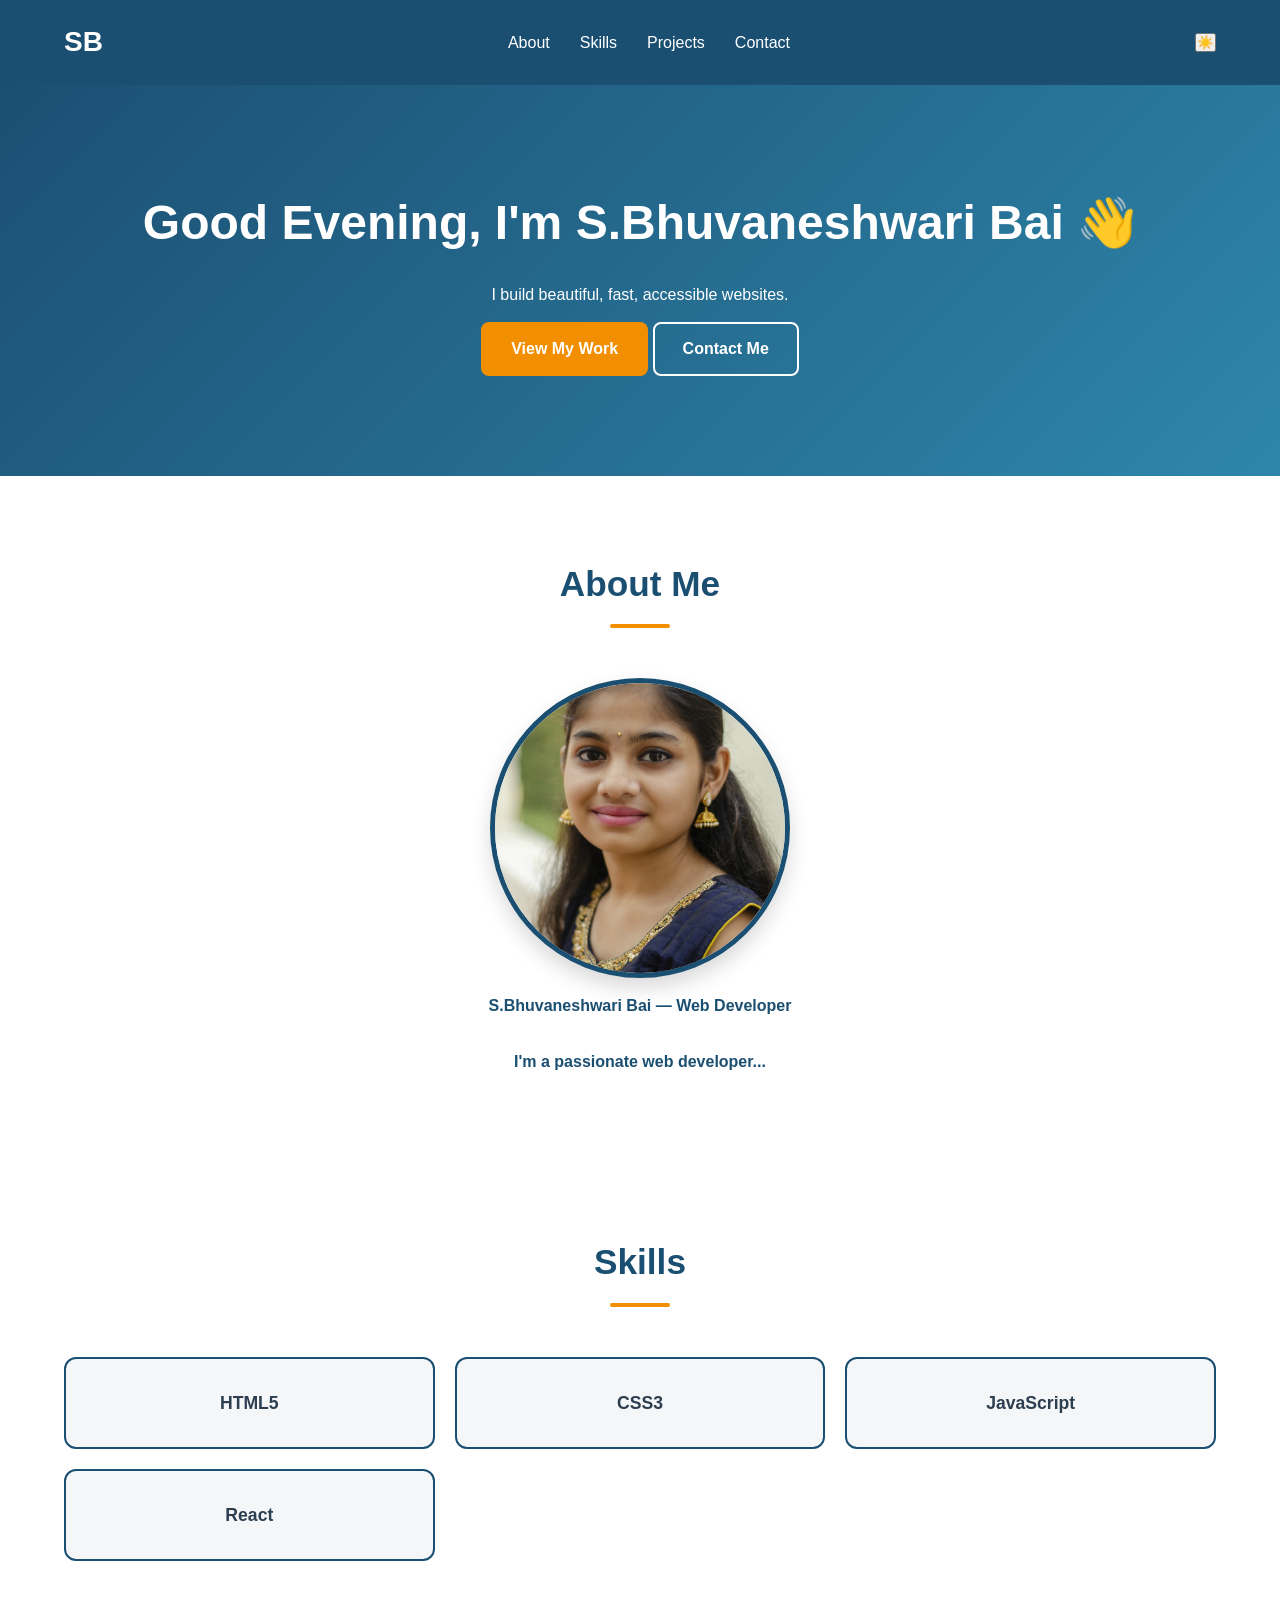
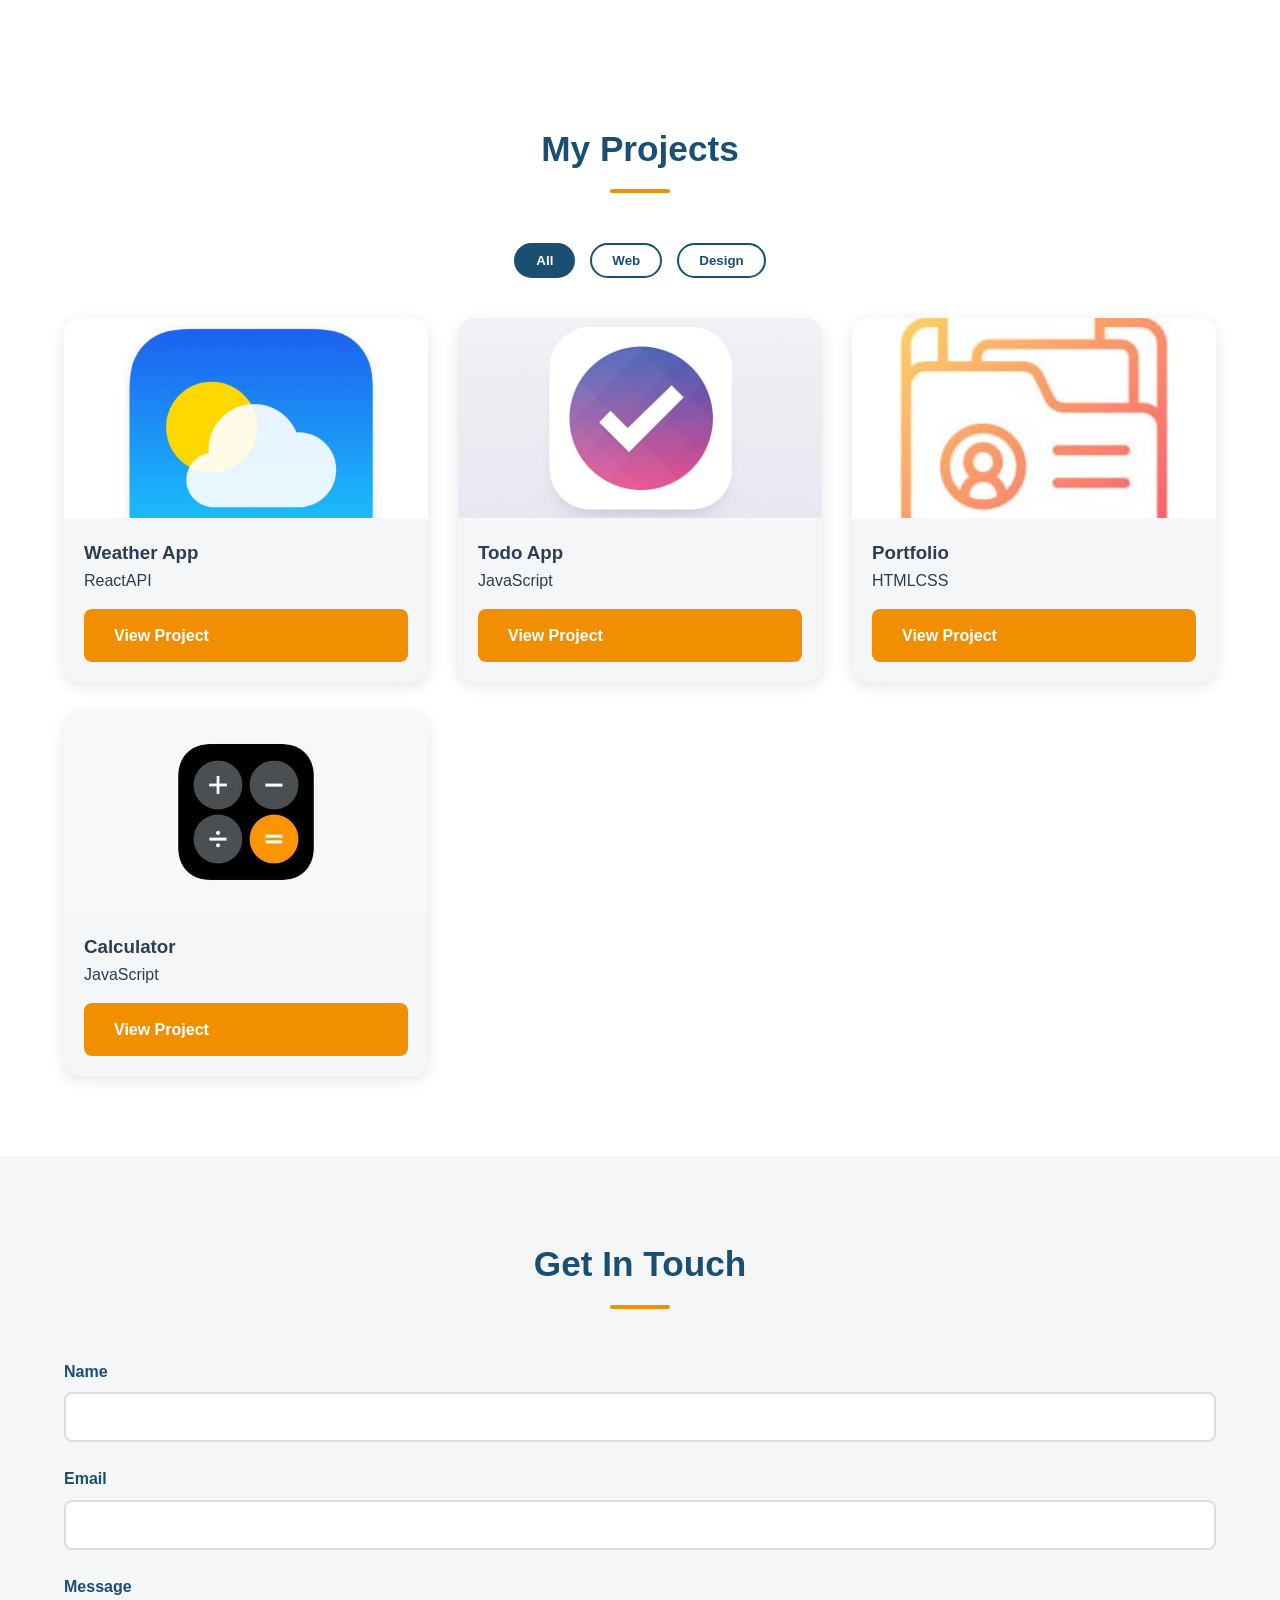
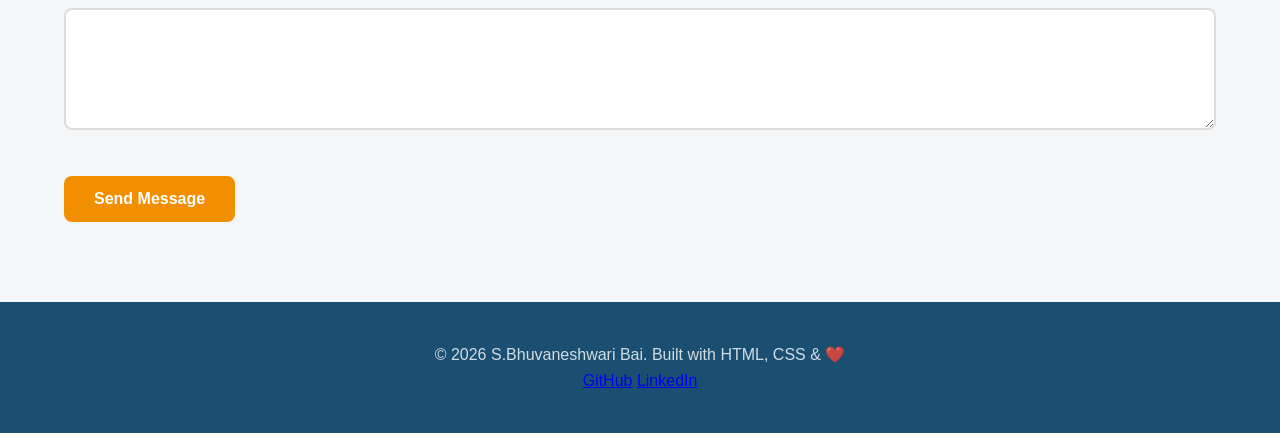
<file: index.html>
<!DOCTYPE html>
<html lang="en">
<head>
 <meta charset="UTF-8">
 <meta name="viewport" content="width=device-width, initial-scale=1.0">
 <title>S.Bhuvaneshwari Bai | Web Developer</title>
 <meta name="description" content="Portfolio of S.Bhuvaneshwari Bai, web developer">
 <meta property="og:title" content="S.Bhuvaneshwari Bai | Web Developer">
 <meta property="og:image" content="preview.jpeg">
 <link rel="icon" href="images/favicon.jpeg" type="image/jpeg">
 <link rel="stylesheet" href="styles.css"> <!-- Ready for Day 5! -->
</head>
<body>

<!-- HEADER + NAVIGATION -->
 <header class="site-header">
 <nav class="navbar">
 <div class="logo">SB</div>
 <ul class="nav-links">
 <li><a href="#about">About</a></li>
 <li><a href="#skills">Skills</a></li>
 <li><a href="#projects">Projects</a></li>
 <li><a href="#contact">Contact</a></li>
 </ul>
<!-- FOR DARK MODE -->
 <button class="theme-toggle" aria-label="Toggle Dark Mode" title="Toggle Dark Mode">
 🌙
 </button>
<!-- Mobile Menu -->
 <button
 class="menu-toggle"
 aria-label="Toggle Navigation"
 aria-expanded="false">
 ☰
 </button>
 </nav>
 </header>

<!-- MAIN CONTENT -->
 <main>

<!-- HERO SECTION -->
 <section class="hero-section">
 <h1>Hi, I'm <span class="highlight">S.Bhuvaneshwari Bai</span> 👋</h1>
 <p class="tagline">I build beautiful, fast, accessible websites.</p>
 <div class="hero-buttons">
 <a href="#projects" class="btn btn-primary">View My Work</a>
 <a href="#contact" class="btn btn-secondary">Contact Me</a>
 </div>
 </section>

<!-- ABOUT SECTION -->
 <section id="about" class="about-section">
 <h2>About Me</h2>
 <div class="about-content">
 <figure class="profile-figure">
 <img src="images/profile.jpeg" alt="S.Bhuvaneshwari Bai profile photo" width="300">
 <figcaption>S.Bhuvaneshwari Bai — Web Developer</figcaption>
 </figure>
 <div class="about-text">
 <p>I'm a passionate web developer...</p>
 </div>
 </div>
 </section>

<!-- SKILLS SECTION -->
 <section id="skills" class="skills-section">
 <h2>Skills</h2>
 <div class="skills-grid">
 <div class="skill-item" data-level="90">HTML5</div>
 <div class="skill-item" data-level="80">CSS3</div>
 <div class="skill-item" data-level="75">JavaScript</div>
 <div class="skill-item" data-level="65">React</div>
 </div>
 </section>

<!-- PROJECTS SECTION -->
 <section id="projects" class="projects-section">
 <h2>My Projects</h2>
 <div class= "project-filters">
<!--The data-filter attribute is what our JS will read-->
 <button class="filter-btn active" data-filter="all">All</button>
 <button class="filter-btn " data-filter="web">Web</button>
 <button class="filter-btn " data-filter="design">Design</button>
 </div>
 <div class="projects-grid">
 <article class="project-card" data-category="web">
 <img src="project1.jpeg" alt="Weather App screenshot">
 <div class="project-card-body">
 <h3>Weather App</h3>
 <p>Real-time weather dashboard using OpenWeather API</p>
 <div class="project-tags">
 <span class="tag">React</span>
 <span class="tag">API</span>
 </div>
 <a href="#" class="btn btn-primary">Live Demo</a>
 <a href="#" class="btn btn-primary">GitHub</a>
 </div>
 </article> 
 </div>
 </section>

<!-- CONTACT SECTION -->
 <section id="contact" class="contact-section">
 <h2>Get In Touch</h2>
 <form id="contact-form" action="#" method="POST" novalidate>
 <div class="form-group">
 <label for="name">Name</label>
 <input type="text" id="name" name="name" required>
 </div>
 <div class="form-group">
 <label for="email">Email</label>
 <input type="email" id="email" name="email" required>
 </div>
 <div class="form-group">
 <label for="message">Message</label>
 <textarea id="message" name="message" rows="5" required></textarea>
 </div>
 <button type="submit" class="btn btn-primary">Send Message</button>
 </form>
 </section>

 </main>

<!-- FOOTER -->
 <footer class="site-footer">
 <p>
 &copy; <span class="footer-year">1999</span> S.Bhuvaneshwari Bai.
 Built with HTML, CSS & ❤️
 </p>

 <nav aria-label="Social links">
 <a href="https://github.com/johndoe" target="_blank">GitHub</a>
 <a href="https://linkedin.com/in/johndoe" target="_blank">LinkedIn</a>
 </nav>
 </footer>

<!-- JavaScript will go here from Day 8! -->
 <script src="script.js"></script>
</body>
</html>
</file>
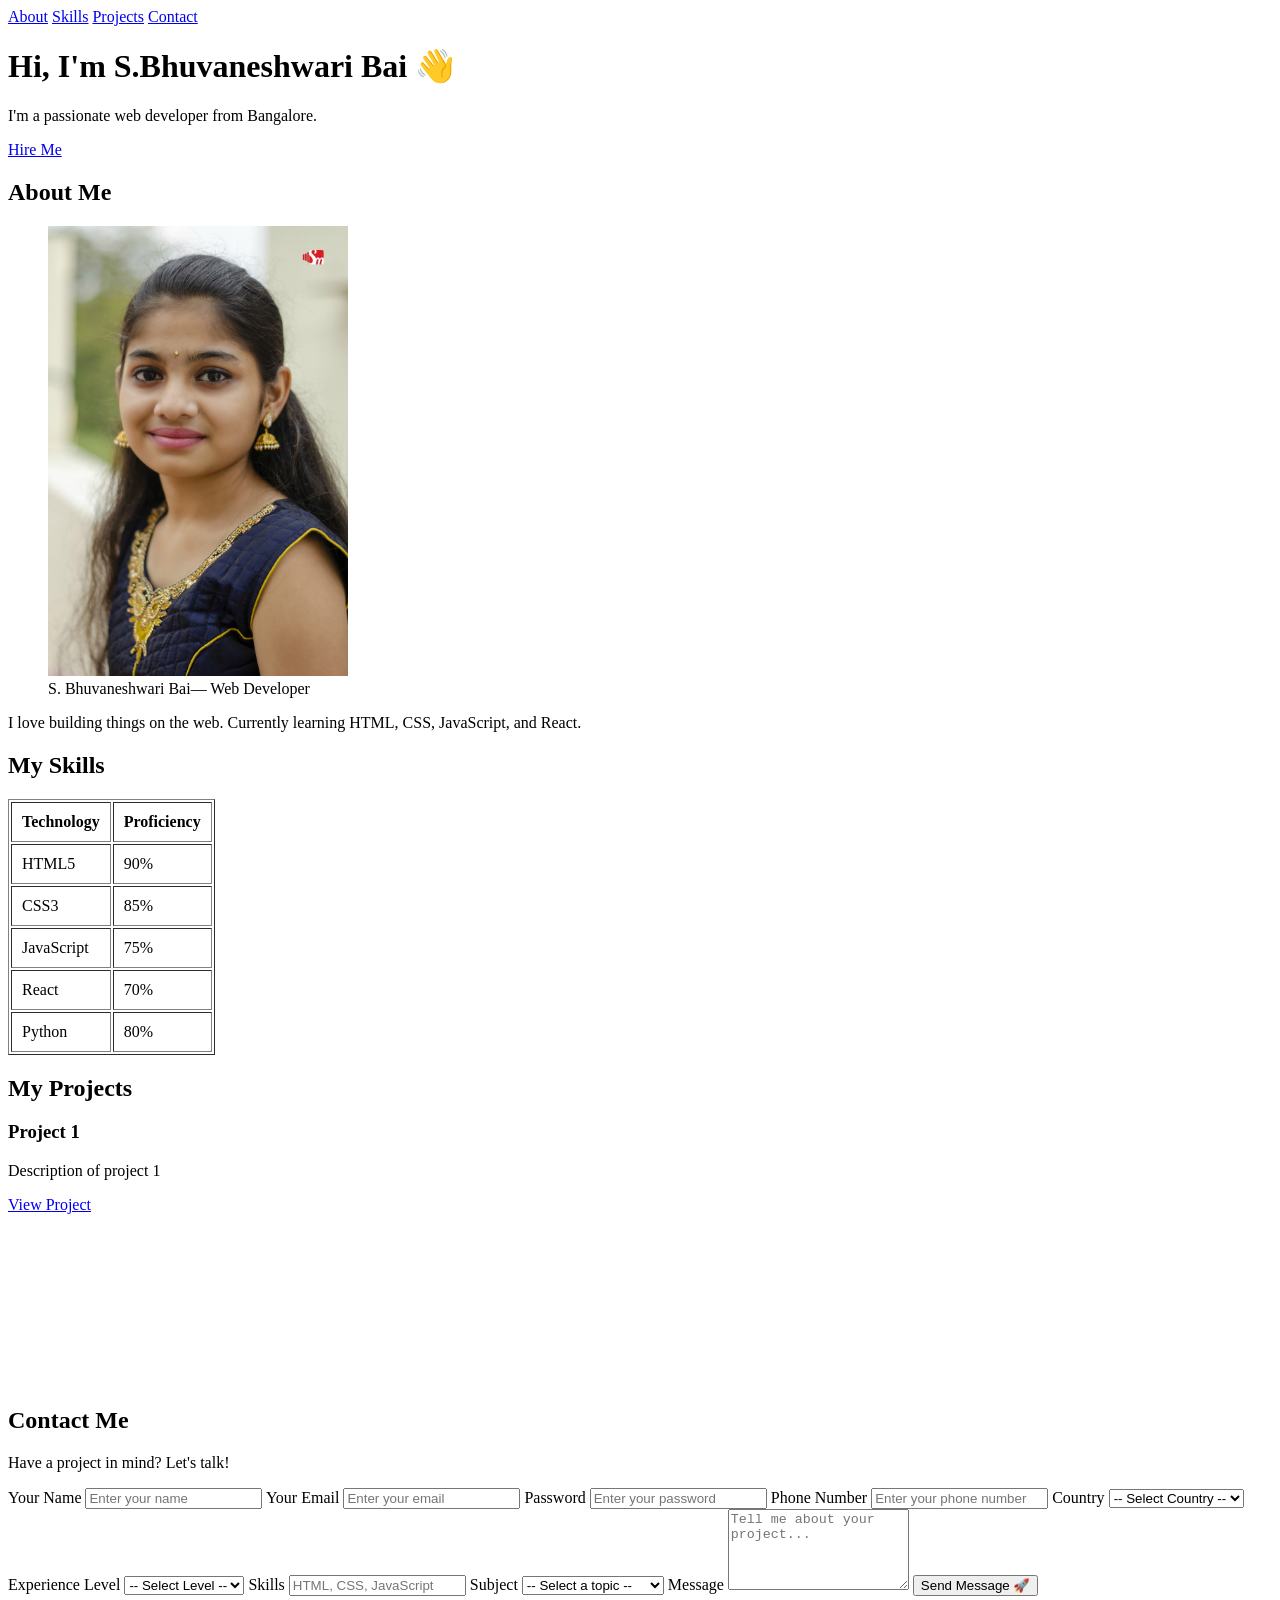
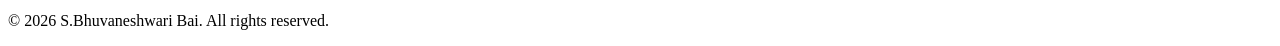
<file: bhuvaneshwari.html>
<!DOCTYPE html>
<html lang="en">
<head>
    <meta charset="UTF-8">
    <meta name="viewport" content="width=device-width, initial-scale=1.0">
    <!-- SEO Meta Tags -->
 <meta name="description" content="Full stack developer specializing in React, Node.js, and modern web technologies. Available for freelance projects and collaborations.">
 <meta name="keywords" content="Bhuvaneshwari, Portfolio, Web Developer, React, Node.js, JavaScript, HTML, CSS, Freelance Developer">
 <meta name="author" content="Bhuvaneshwari">
 <title>My Portfolio | Bhuvaneshwari</title>
<!-- Open Graph Meta Tags for Social Media Sharing -->
 <meta property="og:title" content="My Portfolio | Bhuvaneshwari">
 <meta property="og:description" content="Full stack developer specializing in React, Node.js, and modern web technologies. Available for freelance projects and collaborations.">
 <meta property="og:image" content="images/profile.jpeg">
 <meta property="og:url" content="[Your Portfolio URL]">
 <meta property="og:type" content="website">
<!-- Twitter Card Meta Tags -->
 <meta name="twitter:card" content="summary_large_image">
 <meta name="twitter:title" content="My Portfolio | Bhuvaneshwari">
 <meta name="twitter:description" content="Full stack developer specializing in React, Node.js, and modern web technologies. Available for freelance projects and collaborations.">
 <meta name="twitter:image" content="images/profile.jpeg">
<!--Favicon-->
 <link rel="icon" type="image/png" href="images/favicon.png" alt="Favicon">
    <title>My Portfolio | S.Bhuvaneshwari Bai</title>
</head>
<body>
 
    <!-- NAVIGATION -->
    <nav>
        <a href="#about">About</a>
        <a href="#skills">Skills</a>
        <a href="#projects">Projects</a>
        <a href="#contact">Contact</a>
    </nav>
 
    <!-- HERO SECTION -->
    <header>
        <h1>Hi, I'm S.Bhuvaneshwari Bai 👋</h1>
        <p>I'm a passionate web developer from Bangalore.</p>
        <a href="#contact">Hire Me</a>
    </header>
 
    <!-- ABOUT SECTION -->
    <section id="about">
        <h2>About Me</h2>
        <figure class="profile-figure">
            <img src="images/profile.jpeg" alt="S. Bhuvaneshwari Bai profile photo" width="300">
            <figcaption>S. Bhuvaneshwari Bai— Web Developer</figcaption>
        </figure>
        <p>I love building things on the web. Currently learning HTML, CSS,
           JavaScript, and React.</p>
    </section>
 
    <!-- SKILLS SECTION -->
    <section id="skills">
    <h2>My Skills</h2>

    <table border="1" cellpadding="10">
        <tr>
            <th>Technology</th>
            <th>Proficiency</th>
        </tr>
        <tr>
            <td>HTML5</td>
            <td>90%</td>
        </tr>
        <tr>
            <td>CSS3</td>
            <td>85%</td>
        </tr>
        <tr>
            <td>JavaScript</td>
            <td>75%</td>
        </tr>
        <tr>
            <td>React</td>
            <td>70%</td>
        </tr>
        <tr>
            <td>Python</td>
            <td>80%</td>
        </tr>
    </table>
</section>
    <!-- PROJECTS SECTION -->
    <section id="projects">
        <h2>My Projects</h2>
        <div class="project-card">
            <h3>Project 1</h3>
            <p>Description of project 1</p>
            <a href="#">View Project</a>
        </div>
        <!--Embed YouTube Video (iframe)-->
        <iframe width="300" height="169" src="https://www.youtube.com/embed/tqjJrXd27m4" title="YouTube video player" frameborder="0" allowfullscreen sandbox="allow-same-origin allow-scripts"></iframe>
    </section>
 
    <!-- CONTACT SECTION -->
    <section id="contact">
    <h2>Contact Me</h2>
    <p>Have a project in mind? Let's talk!</p>

    <form action="#" method="POST">

        <label for="name">Your Name</label>
        <input type="text" id="name" name="name" placeholder="Enter your name" required>

        <label for="email">Your Email</label>
        <input type="email" id="email" name="email" placeholder="Enter your email" required>

        <label for="password">Password</label>
        <input type="password" id="password" name="password" placeholder="Enter your password" required>

        <label for="phone">Phone Number</label>
        <input type="tel" id="phone" name="phone" placeholder="Enter your phone number" required>

        <label for="country">Country</label>
        <select id="country" name="country" required>
            <option value="">-- Select Country --</option>
            <option>India</option>
            <option>USA</option>
            <option>UK</option>
            <option>Canada</option>
            <option>Australia</option>
        </select>

        <label for="experience">Experience Level</label>
        <select id="experience" name="experience" required>
            <option value="">-- Select Level --</option>
            <option>Beginner</option>
            <option>Intermediate</option>
            <option>Advanced</option>
        </select>

        <label for="skills">Skills</label>
        <input type="text" id="skills" name="skills" placeholder="HTML, CSS, JavaScript">

        <label for="subject">Subject</label>
        <select id="subject" name="subject">
            <option value="">-- Select a topic --</option>
            <option value="hire">I want to hire you</option>
            <option value="collab">I want to collaborate</option>
            <option value="other">Other</option>
        </select>

        <label for="message">Message</label>
        <textarea id="message" name="message" rows="5" placeholder="Tell me about your project..." required></textarea>

        <button type="submit" aria-label="Submit button">Send Message 🚀</button>
    </form>
</section>
    <!-- FOOTER -->
    <footer>
        <p>&copy; 2026 S.Bhuvaneshwari Bai. All rights reserved.</p>
    </footer>
 
</body>
</html>
</file>
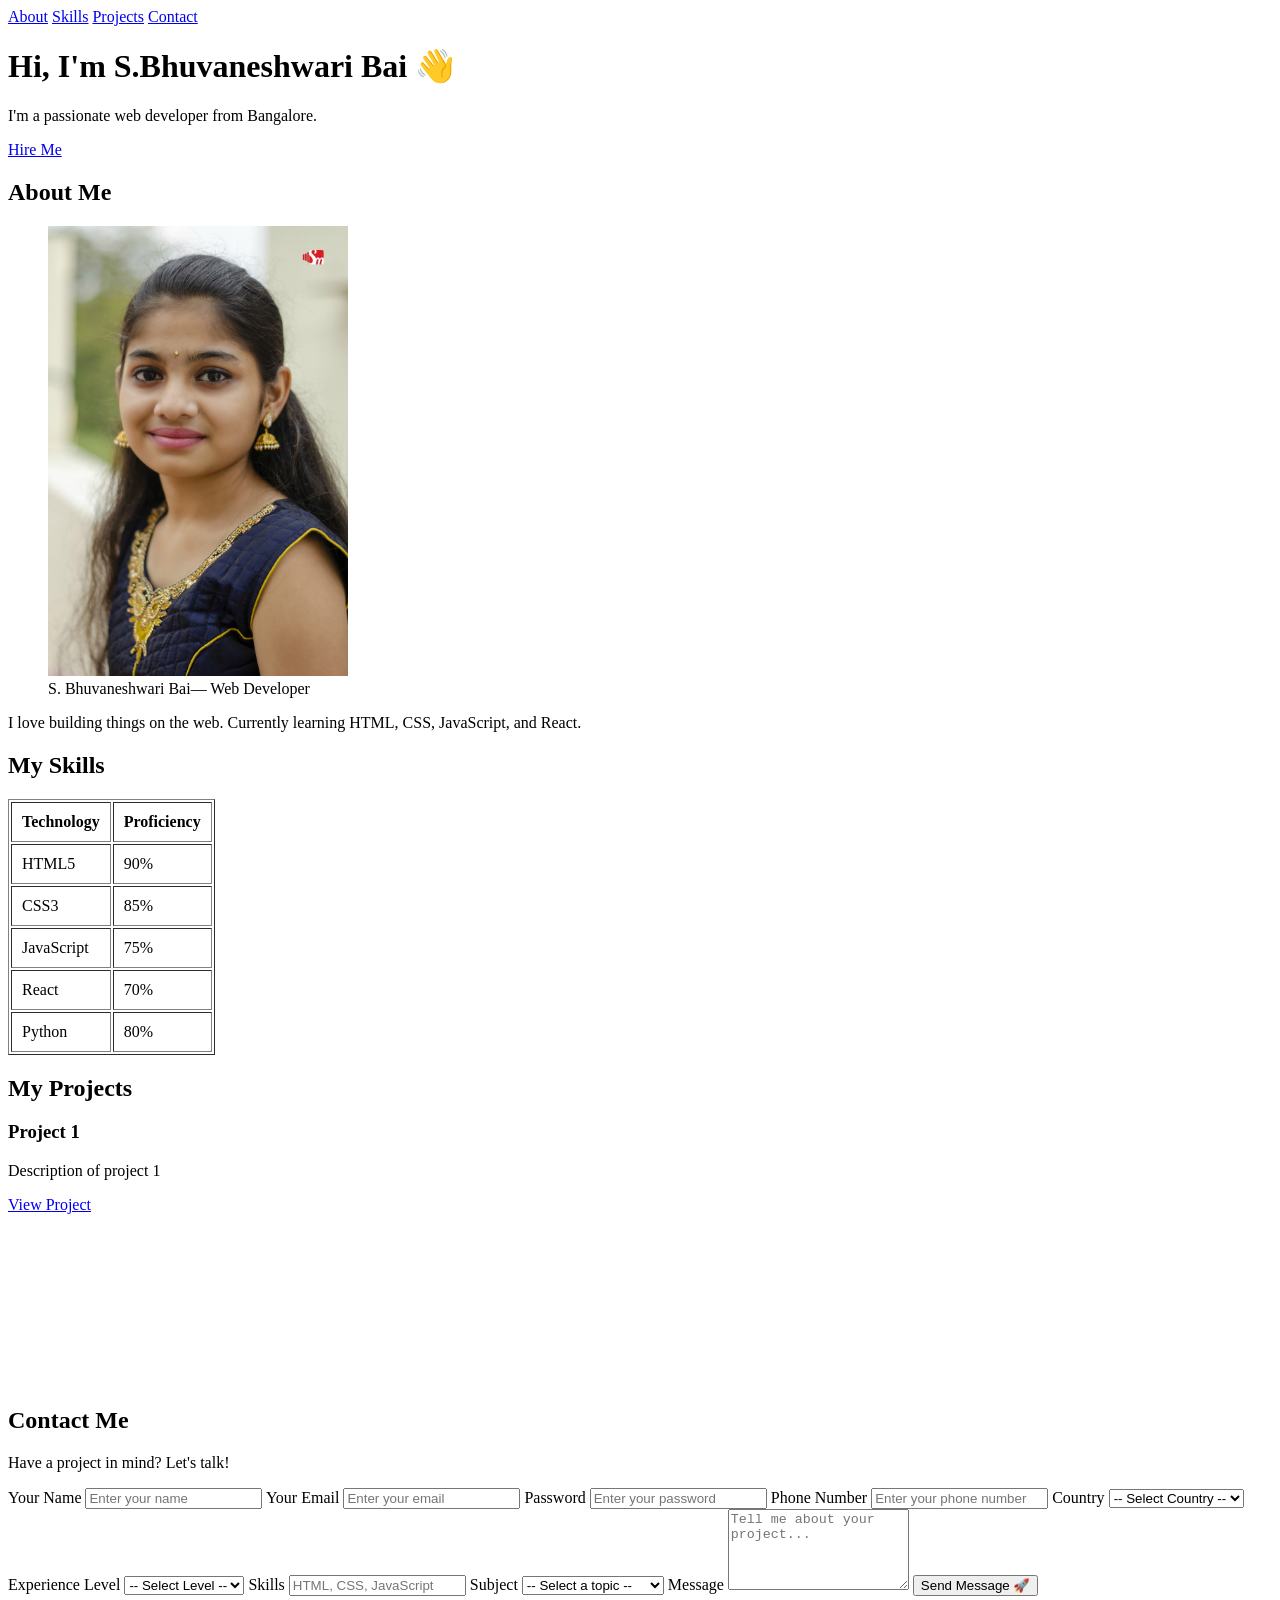
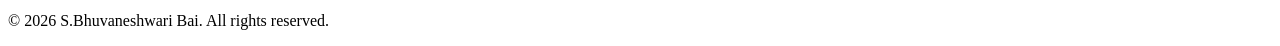
<file: index1.html>
<!DOCTYPE html>
<html lang="en">
<head>
    <meta charset="UTF-8">
    <meta name="viewport" content="width=device-width, initial-scale=1.0">
    <!-- SEO Meta Tags -->
 <meta name="description" content="Full stack developer specializing in React, Node.js, and modern web technologies. Available for freelance projects and collaborations.">
 <meta name="keywords" content="Bhuvaneshwari, Portfolio, Web Developer, React, Node.js, JavaScript, HTML, CSS, Freelance Developer">
 <meta name="author" content="Bhuvaneshwari">
 <title>My Portfolio | Bhuvaneshwari</title>
<!-- Open Graph Meta Tags for Social Media Sharing -->
 <meta property="og:title" content="My Portfolio | Bhuvaneshwari">
 <meta property="og:description" content="Full stack developer specializing in React, Node.js, and modern web technologies. Available for freelance projects and collaborations.">
 <meta property="og:image" content="images/profile.jpeg">
 <meta property="og:url" content="[Your Portfolio URL]">
 <meta property="og:type" content="website">
<!-- Twitter Card Meta Tags -->
 <meta name="twitter:card" content="summary_large_image">
 <meta name="twitter:title" content="My Portfolio | Bhuvaneshwari">
 <meta name="twitter:description" content="Full stack developer specializing in React, Node.js, and modern web technologies. Available for freelance projects and collaborations.">
 <meta name="twitter:image" content="images/profile.jpeg">
<!--Favicon-->
 <link rel="icon" type="image/jpeg" href="images/favicon.jpeg" alt="Favicon">
    <title>My Portfolio | S.Bhuvaneshwari Bai</title>
</head>
<body>
 
    <!-- NAVIGATION -->
    <nav>
        <a href="#about">About</a>
        <a href="#skills">Skills</a>
        <a href="#projects">Projects</a>
        <a href="#contact">Contact</a>
    </nav>
 
    <!-- HERO SECTION -->
    <header>
        <h1>Hi, I'm S.Bhuvaneshwari Bai 👋</h1>
        <p>I'm a passionate web developer from Bangalore.</p>
        <a href="#contact">Hire Me</a>
    </header>
 
    <!-- ABOUT SECTION -->
    <section id="about">
        <h2>About Me</h2>
        <figure class="profile-figure">
            <img src="images/profile.jpeg" alt="S. Bhuvaneshwari Bai profile photo" width="300">
            <figcaption>S. Bhuvaneshwari Bai— Web Developer</figcaption>
        </figure>
        <p>I love building things on the web. Currently learning HTML, CSS,
           JavaScript, and React.</p>
    </section>
 
    <!-- SKILLS SECTION -->
    <section id="skills">
    <h2>My Skills</h2>

    <table border="1" cellpadding="10">
        <tr>
            <th>Technology</th>
            <th>Proficiency</th>
        </tr>
        <tr>
            <td>HTML5</td>
            <td>90%</td>
        </tr>
        <tr>
            <td>CSS3</td>
            <td>85%</td>
        </tr>
        <tr>
            <td>JavaScript</td>
            <td>75%</td>
        </tr>
        <tr>
            <td>React</td>
            <td>70%</td>
        </tr>
        <tr>
            <td>Python</td>
            <td>80%</td>
        </tr>
    </table>
</section>
    <!-- PROJECTS SECTION -->
    <section id="projects">
        <h2>My Projects</h2>
        <div class="project-card">
            <h3>Project 1</h3>
            <p>Description of project 1</p>
            <a href="#">View Project</a>
        </div>
        <!--Embed YouTube Video (iframe)-->
        <iframe width="300" height="169" src="https://www.youtube.com/embed/tqjJrXd27m4" title="YouTube video player" frameborder="0" allowfullscreen sandbox="allow-same-origin allow-scripts"></iframe>
    </section>
 
    <!-- CONTACT SECTION -->
    <section id="contact">
    <h2>Contact Me</h2>
    <p>Have a project in mind? Let's talk!</p>

    <form action="#" method="POST">

        <label for="name">Your Name</label>
        <input type="text" id="name" name="name" placeholder="Enter your name" required>

        <label for="email">Your Email</label>
        <input type="email" id="email" name="email" placeholder="Enter your email" required>

        <label for="password">Password</label>
        <input type="password" id="password" name="password" placeholder="Enter your password" required>

        <label for="phone">Phone Number</label>
        <input type="tel" id="phone" name="phone" placeholder="Enter your phone number" required>

        <label for="country">Country</label>
        <select id="country" name="country" required>
            <option value="">-- Select Country --</option>
            <option>India</option>
            <option>USA</option>
            <option>UK</option>
            <option>Canada</option>
            <option>Australia</option>
        </select>

        <label for="experience">Experience Level</label>
        <select id="experience" name="experience" required>
            <option value="">-- Select Level --</option>
            <option>Beginner</option>
            <option>Intermediate</option>
            <option>Advanced</option>
        </select>

        <label for="skills">Skills</label>
        <input type="text" id="skills" name="skills" placeholder="HTML, CSS, JavaScript">

        <label for="subject">Subject</label>
        <select id="subject" name="subject">
            <option value="">-- Select a topic --</option>
            <option value="hire">I want to hire you</option>
            <option value="collab">I want to collaborate</option>
            <option value="other">Other</option>
        </select>

        <label for="message">Message</label>
        <textarea id="message" name="message" rows="5" placeholder="Tell me about your project..." required></textarea>

        <button type="submit" aria-label="Submit button">Send Message 🚀</button>
    </form>
</section>
    <!-- FOOTER -->
    <footer>
        <p>&copy; 2026 S.Bhuvaneshwari Bai. All rights reserved.</p>
    </footer>
 
</body>
</html>
</file>
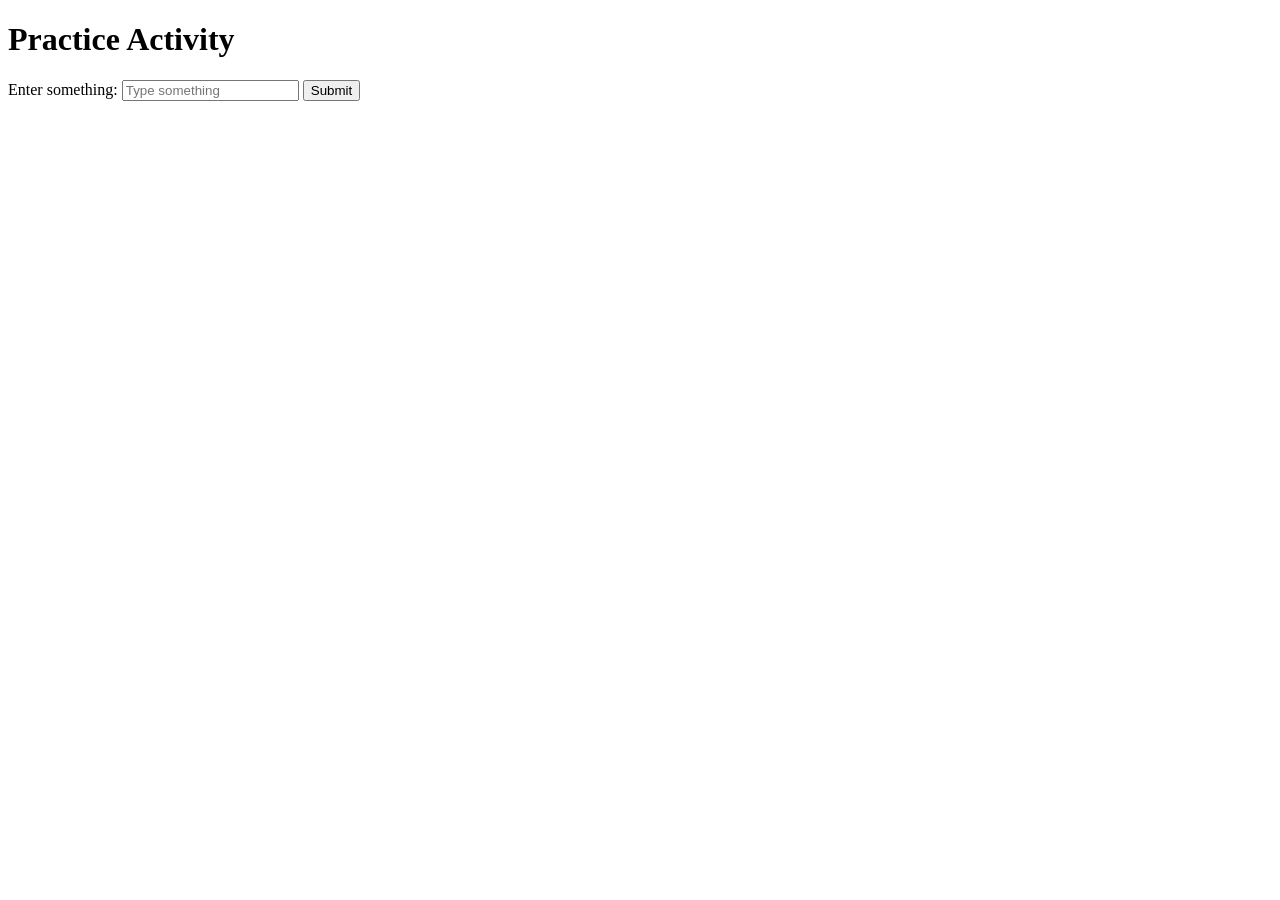
<file: practice.html>
<!DOCTYPE html>
<html lang="en">
<head>
    <meta charset="UTF-8">
    <meta name="viewport" content="width=device-width, initial-scale=1.0">
    <title>Practice Activity</title>
</head>

<body>

    <h1>Practice Activity</h1>

    <form id="practice-form">
        <label for="practice-input">Enter something:</label>

        <input
            type="text"
            id="practice-input"
            placeholder="Type something"
        >

        <button type="submit">Submit</button>
    </form>

    <script src="practice.js"></script>

</body>
</html>
</file>
<file: styles.css>
/* styles.css - Start styling your potfolio website here */
/* === RESET & BASE === */
*{
 margin: 0;
 padding: 0;
 box-sizing: border-box;
}
/* CSS Custom Properties (variables) - DRY Principle */
:root {
 --primary: #1B4F72;
 --accent: #F18F01;
 --text: #2C3E50;
 --light: #F4F6F8;
 --white: #FFFFFF;
 --font-main: 'Segoe UI', Tahoma, Geneva, Verdana, sans-serif;

}
body {
 font-family: var(--font-main);
 color: var(--text);
 line-height: 1.6;
 background-color: var(--white);
}
/* NAVIGATION */
.site-header{
 position: sticky;
 top: 0;
 z-index: 1000;
 background: var(--primary);
 transition: background 0.3s ease, box-shadow 0.3s ease; /*Day 9*/
}
.navbar {
 display: flex;
 justify-content: space-between;
 align-items: center;
 padding: 20px 5%;

}
.logo{
 font-size: 28px;
 font-weight: bold;
 color: var(--white);
}
.nav-links {
 list-style: none;
 display: flex;
 gap: 30px;
}
.nav-links a {
 color: var(--white);
 text-decoration: none;
 font-weight: 500;
 transition: color 0.3s;
}
.nav-links a:hover {
 color: var(--accent);

}
.nav-links a.active{
 color: var(--accent);
 font-weight: bold;
 border-bottom: 2px solid var(--accent);
}
/* === BUTTON STYLES === */
.btn{
    display: inline-block;
    padding: 12px 28px;
    border-radius: 8px;
    text-decoration: none;
    font-weight: 600;
    font-size: 1rem;
    cursor: pointer;
    border: 2px solid transparent;
    transition: all 0.3s ease;
    margin-top: 15px;
     
}
.btn-primary{
    background: var(--accent);
    color: var(--white);
   
}
.btn-primary:hover{
    background: transparent;
    color: var(--accent);
    border-color: var(--accent);
}
.btn-secondary{
    background: transparent;
    color: var(--white);
    border-color: var(--white);
}
.btn-secondary:hover{
    background: var(--white);
    color: var(--primary);
}
.project-filters{
    display: flex;
    justify-content: center;
    gap: 15px;
    margin-bottom: 30px;
}
.filter-btn{
    padding: 8px 20px;
    background: transparent;
    border: 2px solid var(--primary);
    color: var(--primary);
    border-radius: 25px;
    cursor: pointer;
    font-weight: 600;
    transition: all 0.3s ease;
}
.filter-btn:hover,
.filter-btn.active{
    background: var(--primary);
    color: var(--white);
 
}
/* === SECTION STYLES === */
section{
 padding: 80px 5%;
}
section h2{
 text-align: center;
 font-size: 2.2rem;
 margin-bottom: 50px;
 color: var(--primary);
}

section h2::after{
 content: '';
 display: block;
 width: 60px;
 height: 4px;
 background: var(--accent);
 margin: 12px auto 0;
 border-radius: 2px;
}
/* HERO SECTION */
.hero-section {
 text-align: center;
 background: linear-gradient(135deg, var(--primary), #2E86AB);
 color: var(--white);
 padding: 100px 5%;
}
.hero-section h1 {
 font-size: 3rem;
 margin-bottom: 20px;

}
/* === ABOUT SECTION === */
.about-content{
    display: flex;
    flex-direction: column;
    align-items: center;
    justify-content: center;
    gap:30px;
    max-width: 1000px;
    margin: 0 auto;
    text-align: center;
}
.profile-figure{
    display: flex;
    flex-direction: column;
    align-items: center;
    text-align: center;
   
}
.profile-figure img{
    aspect-ratio: 1/1;
    object-fit: cover;
    border-radius: 50%;
    border: 5px solid var(--primary);
    box-shadow: 0 10px 20px rgba(0,0,0,0.15);
    transition: transform 0.3s ease;
}
 
.profile-figure img:hover{
    transform: scale(1.05); /* Slight zoom effect on hover */
}
figcaption{
    margin-top: 15px;
    font-weight: bold;
    color: var(--primary);
}
 
.about-text{
    max-width: 700px;
    text-align: center;
    font-weight: bold;
    color: var(--primary);
   
}
/* SKILLS SECTION */
.skills-grid{
 display:grid;
 grid-template-columns: repeat(auto-fill,minmax(300px,1fr));
 gap: 20px;
 margin-top: 40px;
 justify-items: space-between;
}
.skill-item{
 background: var(--light);
 border: 2px solid var(--primary);
 border-radius: 12px;
 padding: 30px 20px;
 text-align: center;
 font-weight: bold;
 font-size: 1.1rem;
 transition: transform 0.3s, box-shadow 0.3s;
}
.skill-item:hover{
 transform: translateY(-5px);
 box-shadow: 0 10px 30px rgba(0,0,0,0.15);
}
/* PROJECTS SECTION */
.projects-grid{
 display:grid;
 grid-template-columns: repeat(auto-fill,minmax(300px,1fr));
 gap: 30px;
 margin-top: 40px;
}
.project-card{
 background: var(--light);
 border-radius: 16px;
 overflow: hidden;
 box-shadow: 0 4px 15px rgba(0,0,0,0.1);
 transition: transform 0.3s, box-shadow 0.3s;
 display: flex;
 flex-direction: column;
}
.project-card:hover{
 transform: translateY(-8px);
 box-shadow: 0 15px 40px rgba(0,0,0,0.2);
}
.project-card img{
 width: 100%;
 height:200px;
 object-fit: cover;
}
.project-card-body{
 padding: 20px;
 flex: 1;
 display: flex;
 flex-direction: column;
}
/* === CONTACT FORM === */
.contact-section{
    background: var(--light);
}
 
.form-group{
    margin-bottom: 24px;
}
 
.form-group label{
    display: block;
    margin-bottom: 8px;
    font-weight: 600;
    color: var(--primary);
}
 
.form-group input,
.form-group textarea,
.form-select{
    width: 100%;
    padding: 14px 16px;
    border: 2px solid #DDD;
    border-radius: 8px;
    font-size: 1rem;
    transition: border-color 0.3s;
}
.form-group input:focus,
.form-group textarea:focus,
.form-group .form-select:focus{
    border-color: var(--primary);
    outline: none;
    box-shadow: 0 0 0 3px rgba(27, 79, 114, 0.2);
}
/* === FOOTER === */
.site-footer{
    background: var(--primary);
    color: rgba(255, 255, 255, 0.8);
    text-align: center;
    padding: 40px 5%;
}
/* === RESPONSIVE === */
@media (max-width: 768px){
    .hero-section h1 {font-size: 2rem;}
    .projects-grid {grid-template-columns: 1fr;}
}
/* CSS ADDED FOR MENU TOGGLE */
/* === MOBILE NAVIGATION ==== */
.menu-toggle{
    display: none;
    background: none;
    border: none;
    color: #fff;
    font-size: 30px;
    cursor: pointer;
 
}
@media (max-width:768px){
    .menu-toggle{
        display:block;
    }
    .nav-links{
        display:none;
        position:absolute;
        top:70px;
        left:0;
        width:100%;
        background:#1B4F72;
        flex-direction:column;
        text-align:center;
        padding:20px 0;
        gap:20px;
    }
.nav-links.open{
        display:flex;
 
    }
}
.site-header.scrolled{
    box-shadow: 0 2px 20px rgba(0, 0, 0, 0.2);
}
/* === ANIMATIONS === */
@keyframes fadeInUp{
    from { opacity: 0; transform: translateY(30px); }
    to { opacity: 1; transform: translateY(0); }
}
.hero-section h1{
    animation: fadeInUp 0.8s ease 0.2s both;
}
.tagline{
    animation: fadeInUp 0.8s ease 0.4s both;
}
.hero-buttons{
    animation: fadeInUp 0.8s ease 0.6s both;
}

/* FOR DARK MODE CSS CODE */
/* ========================================
 DARK MODE
======================================== */

/* Smooth Transition */
body,
.site-header,
.hero-section,
.skill-item,
.project-card,
.contact-section,
.site-footer,
input,
textarea,
.btn,
a {
 transition: all 0.3s ease;
}

/* Body */
body[data-theme="dark"] {
 background: #121212;
 color: #f5f5f5;
}

/* Header */
body[data-theme="dark"] .site-header,
body[data-theme="dark"] .navbar {
 background: #1a1a1a;
}

/* Navigation Links */
body[data-theme="dark"] .nav-links a {
 color: #ffffff;
}

body[data-theme="dark"] .nav-links a:hover,
body[data-theme="dark"] .nav-links a.active {
 color: #F18F01;
}

/* Logo */
body[data-theme="dark"] .logo {
 color: #ffffff;
}

/* Hero */
body[data-theme="dark"] .hero-section {
 background: linear-gradient(135deg, #111827, #1f2937);
}

/* Highlight */
body[data-theme="dark"] .highlight {
 color: #F18F01;
}

/* About */
body[data-theme="dark"] .about-section {
 background: #121212;
 color: #f5f5f5;
}

/* Skills */
body[data-theme="dark"] .skills-section {
 background: #181818;
}

body[data-theme="dark"] .skill-item {
 background: #242424;
 color: #ffffff;
 border-color: #F18F01;
}

/* Projects */
body[data-theme="dark"] .projects-section {
 background: #121212;
}

body[data-theme="dark"] .project-card {
 background: #242424;
 color: #ffffff;
 box-shadow: 0 5px 20px rgba(255,255,255,0.08);
}

body[data-theme="dark"] .project-card h3,
body[data-theme="dark"] .project-card p {
 color: #ffffff;
}

/* Tags */
body[data-theme="dark"] .tag {
 background: #F18F01;
 color: #ffffff;
}

/* Contact */
body[data-theme="dark"] .contact-section {
 background: #181818;
}

/* Form */
body[data-theme="dark"] input,
body[data-theme="dark"] textarea {
 background: #2b2b2b;
 color: #ffffff;
 border: 1px solid #555;
}

body[data-theme="dark"] input::placeholder,
body[data-theme="dark"] textarea::placeholder {
 color: #bdbdbd;
}

body[data-theme="dark"] label {
 color: #ffffff;
}

/* Buttons */
body[data-theme="dark"] .btn-primary {
 background: #F18F01;
 color: #ffffff;
}

body[data-theme="dark"] .btn-secondary {
 border-color: #ffffff;
 color: #ffffff;
}

body[data-theme="dark"] .btn-secondary:hover {
 background: #ffffff;
 color: #121212;
}

/* Footer */
body[data-theme="dark"] .site-footer {
 background: #1a1a1a;
 color: #cccccc;
}

body[data-theme="dark"] .site-footer a {
 color: #ffffff;
}

body[data-theme="dark"] .site-footer a:hover {
 color: #F18F01;
}

/* Theme Button */
body[data-theme="dark"] .theme-toggle {
 background: #333333;
 color: #ffffff;
 border: 1px solid #666666;
}
.form-group input.error,
.form-group textarea.error {
 border: 2px solid red;
}
</file>
